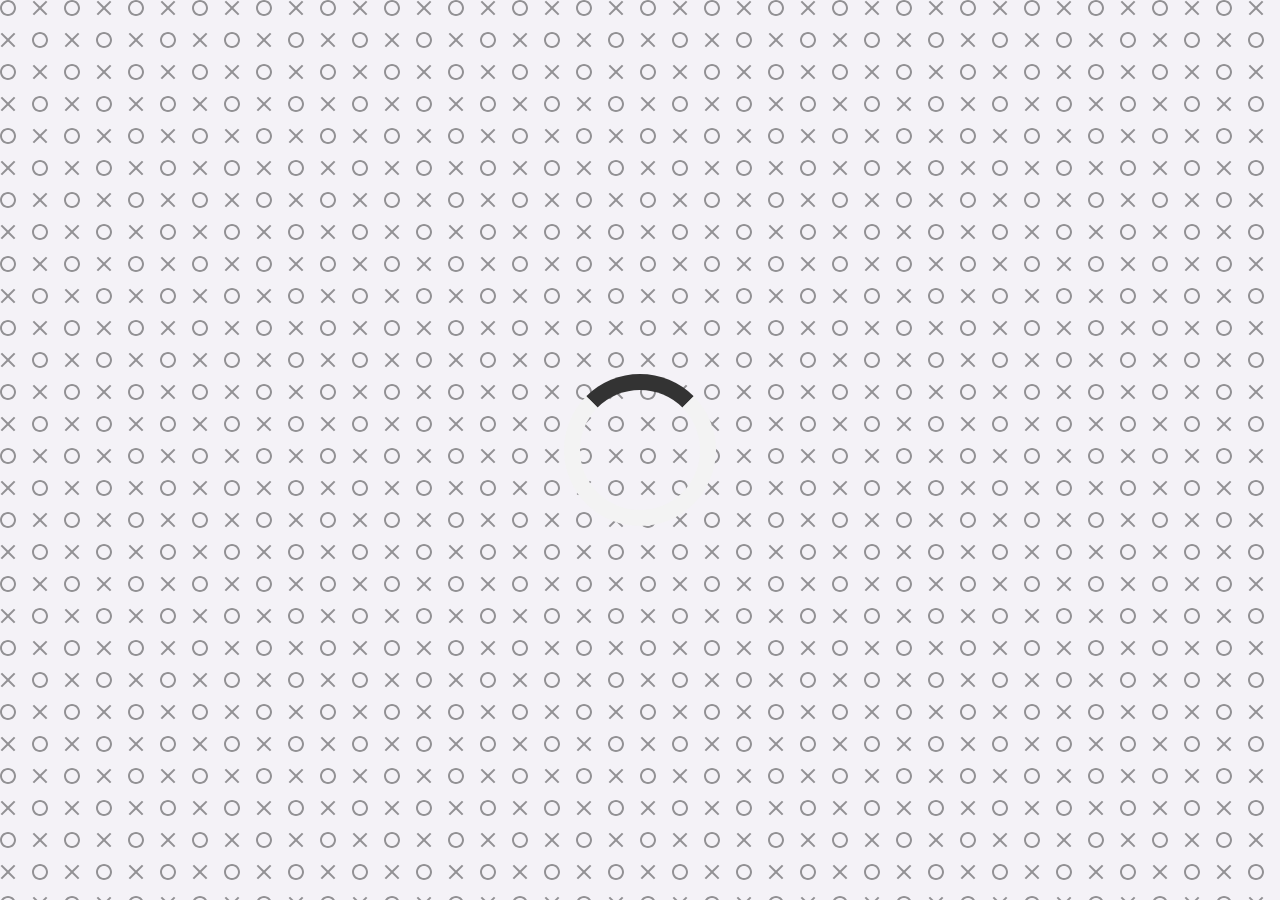
<file: index.html>
<!DOCTYPE html>
<html lang="en">
<head>
    <meta charset="UTF-8">
    <meta http-equiv="X-UA-Compatible" content="IE=edge">
    <meta name="viewport" content="width=device-width, initial-scale=1.0">
    <title>Quote Generator</title>
    <link rel="icon" type="image/png" href="https://www.google.com/s2/favicons?domain=facebook.com">
    <link rel="stylesheet" href="//cdnjs.cloudflare.com/ajax/libs/font-awesome/5.15.3/css/all.min.css">
    <link rel="stylesheet" href="styles.css">
</head>
<body>
    <div class="quote-container" id="quote-container">
        <!-- Quote -->
        <div class="quote-text">
            <i class="fas fa-quote-left"></i>
            <span id="quote"></span>
         </div>   
        <!-- Author -->
         <div class="quote-author">
            <span id="author"></span>
        </div>
        <!-- Buttons -->
    
        <div class="button-container">
        <button class="twitter-button" id="twitter" title="Tweet This!">
            <i class="fab fa-twitter"></i>
        </button>
        <button id="new-quote">New Quote</button>
    </div>
</div>
    <!-- Loader -->
    <div class="loader" id="loader"></div>
    <!-- <i class="fab fa-500px"></i> -->
    <!-- Script -->
    <script src="script.js"></script>
</body>
</html>
</file>
<file: styles.css>
@import url('https://fonts.googleapis.com/css2?family=Noto+Sans+JP:wght@100&display=swap');


html{
    box-sizing: border-box; /*any padding of the with, prevents a horizonal scroll bar*/
}

body{
   margin: 0;
   min-height: 100vh;
   background-color: #f4f2f7;
   background-image: url("data:image/svg+xml,%3Csvg width='64' height='64' viewBox='0 0 64 64' xmlns='http://www.w3.org/2000/svg'%3E%3Cpath d='M8 16c4.418 0 8-3.582 8-8s-3.582-8-8-8-8 3.582-8 8 3.582 8 8 8zm0-2c3.314 0 6-2.686 6-6s-2.686-6-6-6-6 2.686-6 6 2.686 6 6 6zm33.414-6l5.95-5.95L45.95.636 40 6.586 34.05.636 32.636 2.05 38.586 8l-5.95 5.95 1.414 1.414L40 9.414l5.95 5.95 1.414-1.414L41.414 8zM40 48c4.418 0 8-3.582 8-8s-3.582-8-8-8-8 3.582-8 8 3.582 8 8 8zm0-2c3.314 0 6-2.686 6-6s-2.686-6-6-6-6 2.686-6 6 2.686 6 6 6zM9.414 40l5.95-5.95-1.414-1.414L8 38.586l-5.95-5.95L.636 34.05 6.586 40l-5.95 5.95 1.414 1.414L8 41.414l5.95 5.95 1.414-1.414L9.414 40z' fill='%23000000' fill-opacity='0.4' fill-rule='evenodd'/%3E%3C/svg%3E");
   color: #000;
   font-family: Noto Sans JP, sans-serif;
   font-weight: 700;
   text-align: center;
   display: flex;
   align-items: center;
   justify-content: center;
}

.quote-container{
    width: auto;
    max-width: 900px;
    padding: 20px 30px;
    border-radius: 10px;
    background-color: rgba(255, 255, 255, 0.4);
    box-shadow: 0 10px 10px 10px rgba(0, 0, 0, 0.2);
}

.quote-text{
    font-size: 2.75rem;
/* Helps with responsive design, REM 1 rem = 16px*/
}

.long-quote{
    font-size: 2rem;
}

.fa-quote-left{
    font-size: 4rem;
}

.quote-author {
    margin-top: 15px;
    font-size: 2rem;
    font-weight: 400;
    font-style: italic;
}

.button-container {
    margin-top: 15px;
    display: flex;
    justify-content: space-between;
}

button{
    cursor: pointer;
    font-size: 1.2rem;
    height: 2.5rem;
    border: none;
    border-radius: 10px;
    color: #fff;
    background: #333;
    outline: none;
    padding: 0.5rem 1.8rem;
    box-shadow: 0 0.3rem rgba(121, 121, 121, 0.65);
}

button:hover {
    filter: brightness(110%);
}

button:active{
    transform: translate(0, 0.3rem);
    box-shadow: 0 0.1rem rgba(255, 255, 255, 0.65);
}

.twitter-button:hover{
    color: #38a1f3; 
    /* Twitter colour */
}

.fa-twitter{
    font-size: 1.5rem; 
}

/* Loader */
.loader {
    border: 16px solid #f3f3f3; 
    border-top: 16px solid #333; 
    border-radius: 50%;
    width: 120px;
    height: 120px;
    animation: spin 2s linear infinite;
  }
  
  @keyframes spin {
    0% { transform: rotate(0deg); }
    100% { transform: rotate(360deg); }
  }

/* Media Query: Tablet or smaller */
@media screen and (max-width: 1000px){
    .quote-container{
        margin: auto 10px;
    }

    .quote-text{
        font-size: 2.5rem;
    }
}
</file>
